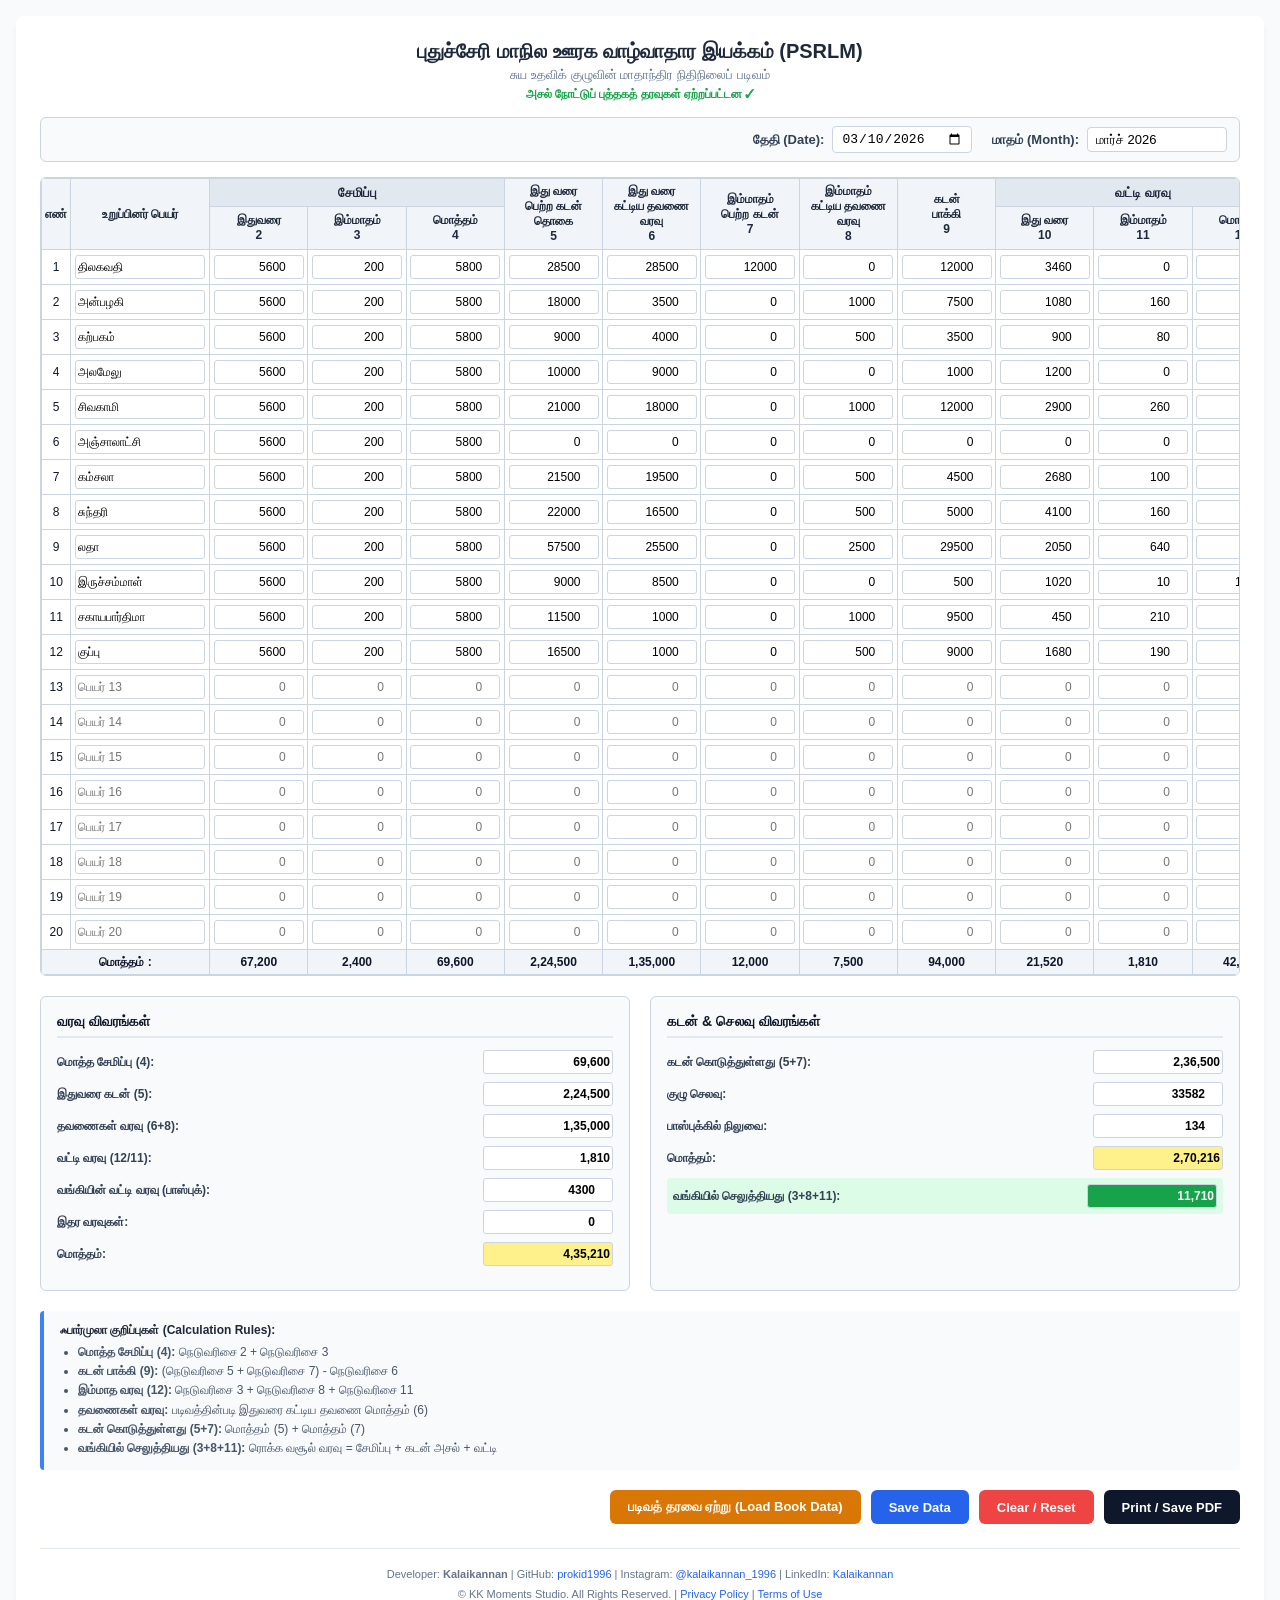
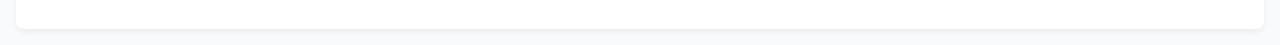
<file: index.html>
<!DOCTYPE html>
<html lang="ta">
<head>
  <meta charset="UTF-8" />
  <meta name="viewport" content="width=device-width, initial-scale=1.0" />
  <title>SHG Data Entry & Calculator</title>
  <link rel="stylesheet" href="style.css" />
</head>
<body>
  <div class="page-container">
    <header class="app-header">
      <h2>புதுச்சேரி மாநில ஊரக வாழ்வாதார இயக்கம் (PSRLM)</h2>
      <p class="subtitle">சுய உதவிக் குழுவின் மாதாந்திர நிதிநிலைப் படிவம்</p>
      <p id="statusMsg">டேட்டா தயாராக உள்ளது</p>
    </header>

    <div class="date-month-container">
      <div class="date-field">
        <label>தேதி (Date):</label>
        <input type="date" id="entry_date" oninput="autoSave()" />
      </div>
      <div class="date-field">
        <label>மாதம் (Month):</label>
        <input type="text" id="entry_month" placeholder="மார்ச் 2026" oninput="autoSave()" />
      </div>
    </div>

    <div class="table-wrapper">
      <table id="mainTable">
        <thead>
          <tr>
            <th rowspan="2" class="col-sno">எண்</th>
            <th rowspan="2" class="col-name">உறுப்பினர் பெயர்</th>
            <th colspan="3" class="col-group">சேமிப்பு</th>
            <th rowspan="2" class="col-data">இது வரை<br>பெற்ற கடன்<br>தொகை<br>5</th>
            <th rowspan="2" class="col-data">இது வரை<br>கட்டிய தவணை<br>வரவு<br>6</th>
            <th rowspan="2" class="col-data">இம்மாதம்<br>பெற்ற கடன்<br>7</th>
            <th rowspan="2" class="col-data">இம்மாதம்<br>கட்டிய தவணை<br>வரவு<br>8</th>
            <th rowspan="2" class="col-data">கடன்<br>பாக்கி<br>9</th>
            <th colspan="3" class="col-group">வட்டி வரவு</th>
          </tr>
          <tr>
            <th class="col-sub">இதுவரை<br>2</th>
            <th class="col-sub">இம்மாதம்<br>3</th>
            <th class="col-sub">மொத்தம்<br>4</th>
            <th class="col-sub">இது வரை<br>10</th>
            <th class="col-sub">இம்மாதம்<br>11</th>
            <th class="col-sub">மொத்தம்<br>12</th>
          </tr>
        </thead>
        <tbody id="memberList"></tbody>
        <tfoot>
          <tr class="total-row">
            <td colspan="2">மொத்தம் :</td>
            <td id="tot_2">0</td>
            <td id="tot_3">0</td>
            <td id="tot_4">0</td>
            <td id="tot_5">0</td>
            <td id="tot_6">0</td>
            <td id="tot_7">0</td>
            <td id="tot_8">0</td>
            <td id="tot_9">0</td>
            <td id="tot_10">0</td>
            <td id="tot_11">0</td>
            <td id="tot_12">0</td>
          </tr>
        </tfoot>
      </table>
    </div>

    <div class="reconciliation-container">
      <div class="box">
        <h3>வரவு விவரங்கள்</h3>
        <div class="field-row"><label>மொத்த சேமிப்பு (4):</label><input type="text" id="rec_savings" readonly /></div>
        <div class="field-row"><label>இதுவரை கடன் (5):</label><input type="text" id="rec_loan" readonly /></div>
        <div class="field-row"><label>தவணைகள் வரவு (6+8):</label><input type="text" id="rec_repaid" readonly /></div>
        <div class="field-row"><label>வட்டி வரவு (12/11):</label><input type="text" id="rec_interest" readonly /></div>
        <div class="field-row"><label>வங்கியின் வட்டி வரவு (பாஸ்புக்):</label><input type="number" id="rec_bank_int" placeholder="0" oninput="calculateAll(); autoSave();" /></div>
        <div class="field-row"><label>இதர வரவுகள்:</label><input type="number" id="rec_other" placeholder="0" oninput="calculateAll(); autoSave();" /></div>
        <div class="field-row highlight"><label>மொத்தம்:</label><input type="text" id="rec_left_total" readonly /></div>
      </div>

      <div class="box">
        <h3>கடன் & செலவு விவரங்கள்</h3>
        <div class="field-row"><label>கடன் கொடுத்துள்ளது (5+7):</label><input type="text" id="rec_loan_given" readonly /></div>
        <div class="field-row"><label>குழு செலவு:</label><input type="number" id="rec_expense" placeholder="0" oninput="calculateAll(); autoSave();" /></div>
        <div class="field-row"><label>பாஸ்புக்கில் நிலுவை:</label><input type="number" id="rec_passbook" placeholder="0" oninput="calculateAll(); autoSave();" /></div>
        <div class="field-row highlight"><label>மொத்தம்:</label><input type="text" id="rec_right_total" readonly /></div>
        <div class="field-row bank"><label>வங்கியில் செலுத்தியது (3+8+11):</label><input type="text" id="rec_bank_deposit" readonly /></div>
      </div>
    </div>

    <div class="formula-footer">
      <h4>ஃபார்முலா குறிப்புகள் (Calculation Rules):</h4>
      <ul>
        <li><strong>மொத்த சேமிப்பு (4):</strong> நெடுவரிசை 2 + நெடுவரிசை 3</li>
        <li><strong>கடன் பாக்கி (9):</strong> (நெடுவரிசை 5 + நெடுவரிசை 7) - நெடுவரிசை 6</li>
        <li><strong>இம்மாத வரவு (12):</strong> நெடுவரிசை 3 + நெடுவரிசை 8 + நெடுவரிசை 11</li>
        <li><strong>தவணைகள் வரவு:</strong> படிவத்தின்படி இதுவரை கட்டிய தவணை மொத்தம் (6)</li>
        <li><strong>கடன் கொடுத்துள்ளது (5+7):</strong> மொத்தம் (5) + மொத்தம் (7)</li>
        <li><strong>வங்கியில் செலுத்தியது (3+8+11):</strong> ரொக்க வசூல் வரவு = சேமிப்பு + கடன் அசல் + வட்டி</li>
      </ul>
    </div>

    <div class="btn-group">
      <button class="btn btn-rollover" onclick="loadBookData()">படிவத் தரவை ஏற்று (Load Book Data)</button>
      <button class="btn btn-save" onclick="manualSave()">Save Data</button>
      <button class="btn btn-reset" onclick="clearData()">Clear / Reset</button>
      <button class="btn btn-print" onclick="window.print()">Print / Save PDF</button>
    </div>

    <footer class="app-footer">
      <p>
        Developer: <strong>Kalaikannan</strong> | 
        GitHub: <a href="https://github.com/prokid1996" target="_blank" rel="noopener noreferrer">prokid1996</a> | 
        Instagram: <a href="https://www.instagram.com/kalaikannan_1996" target="_blank" rel="noopener noreferrer">@kalaikannan_1996</a> | 
        LinkedIn: <a href="https://www.linkedin.com/in/kalaikannan1996" target="_blank" rel="noopener noreferrer">Kalaikannan</a>
      </p>
      <p>
        © KK Moments Studio. All Rights Reserved. | 
        <a href="javascript:void(0)" onclick="openModal('privacyModal')">Privacy Policy</a> | 
        <a href="javascript:void(0)" onclick="openModal('termsModal')">Terms of Use</a>
      </p>
    </footer>
  </div>

  <div id="privacyModal" class="modal-overlay" onclick="closeOnOverlay(event, 'privacyModal')">
    <div class="modal-card">
      <div class="modal-header">
        <h3>Privacy Policy</h3>
        <button class="modal-close" onclick="closeModal('privacyModal')">&times;</button>
      </div>
      <div class="modal-body">
        <p><strong>SHG Data Entry & Loan Calculator</strong> is a browser-based calculator. Data entered into the calculator is stored locally in your browser when you use the Save feature. We do not operate a server-side database for these calculator records.</p>
        <p>If Google AdSense is enabled, Google may use cookies or similar technologies to serve and measure advertising according to Google's policies.</p>
        <p>For questions, contact the developer through the social links provided on the main website.</p>
      </div>
    </div>
  </div>

  <div id="termsModal" class="modal-overlay" onclick="closeOnOverlay(event, 'termsModal')">
    <div class="modal-card">
      <div class="modal-header">
        <h3>Terms of Use</h3>
        <button class="modal-close" onclick="closeModal('termsModal')">&times;</button>
      </div>
      <div class="modal-body">
        <p>This calculator is provided for general calculation and record-entry assistance. Verify important financial records independently before relying on them.</p>
        <p>The service is provided as-is and may be updated or changed.</p>
      </div>
    </div>
  </div>

  <script src="script.js"></script>
</body>
</html>
</file>
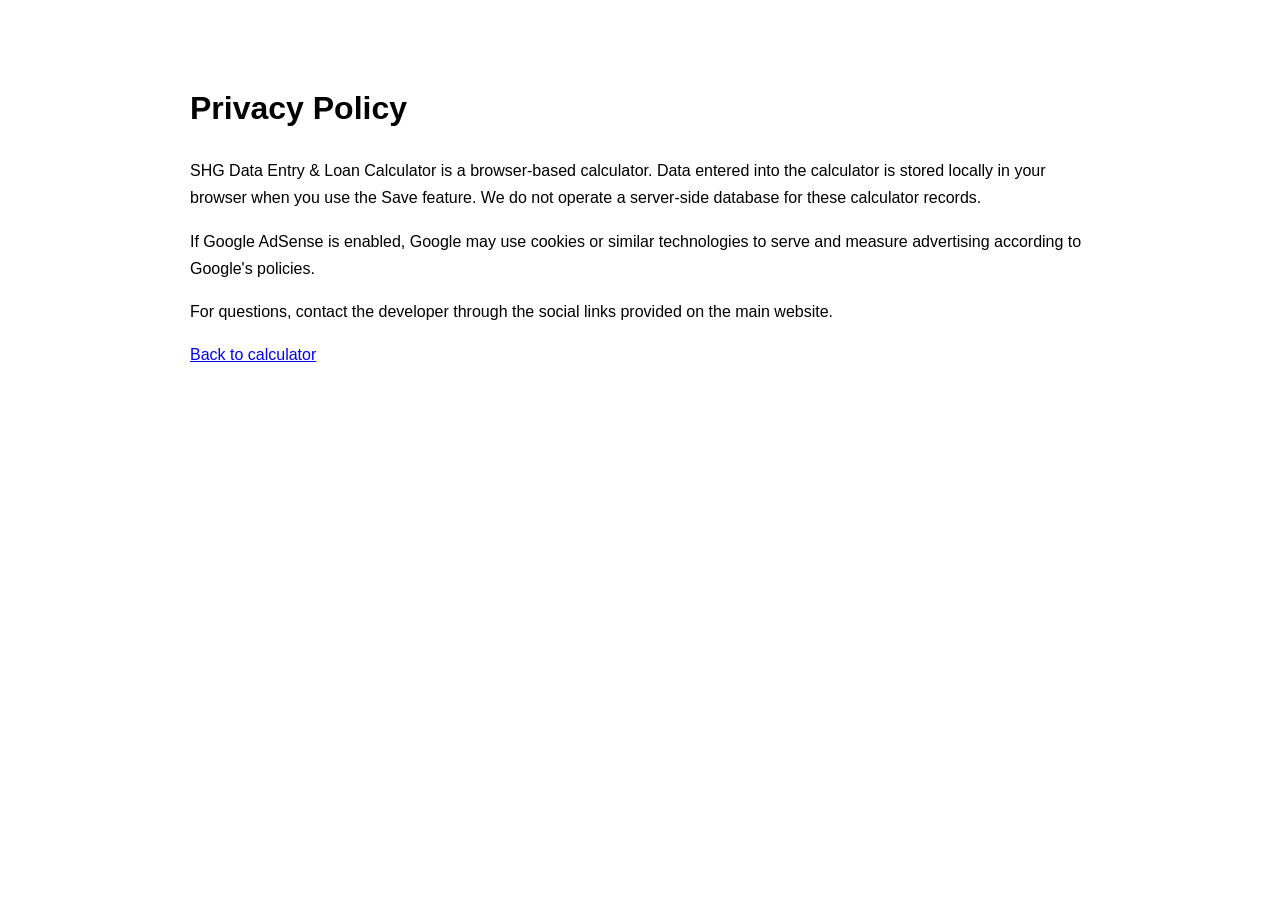
<file: privacy-policy.html>
<!doctype html><html lang="en"><head><meta charset="utf-8"><meta name="viewport" content="width=device-width,initial-scale=1"><title>Privacy Policy - SHG Data Entry Calculator</title></head>
<body style="font-family:Arial,sans-serif;max-width:900px;margin:40px auto;padding:20px;line-height:1.7">
<h1>Privacy Policy</h1>
<p>SHG Data Entry &amp; Loan Calculator is a browser-based calculator. Data entered into the calculator is stored locally in your browser when you use the Save feature. We do not operate a server-side database for these calculator records.</p>
<p>If Google AdSense is enabled, Google may use cookies or similar technologies to serve and measure advertising according to Google's policies.</p>
<p>For questions, contact the developer through the social links provided on the main website.</p>
<p><a href="./index.html">Back to calculator</a></p>
</body></html>
</file>
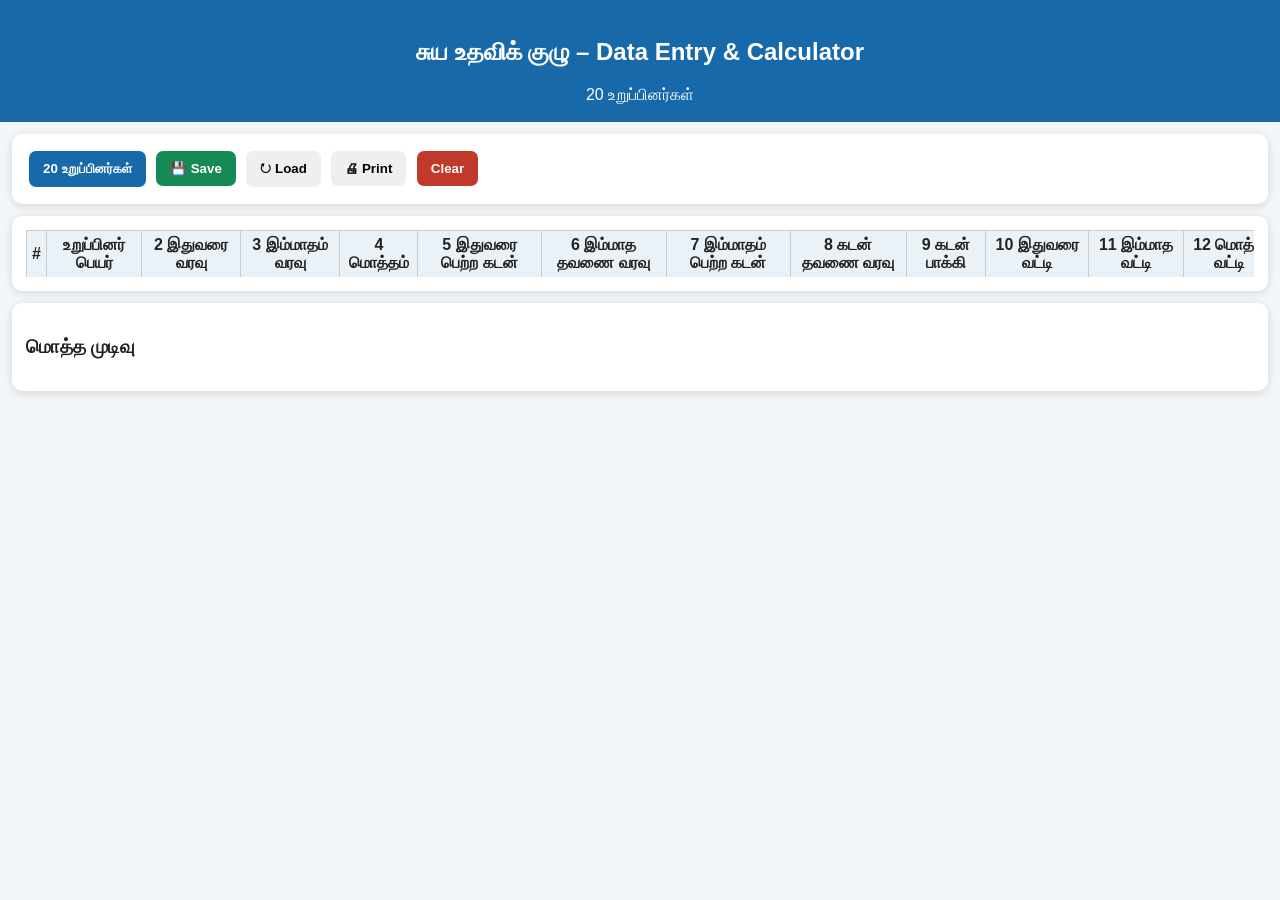
<file: shgdataentrycalculator_fixed.html>
<!doctype html>
<html lang="ta">
<head>
<meta charset="utf-8">
<meta name="viewport" content="width=device-width,initial-scale=1">
<title>SHG Data Entry Calculator</title>
<style>
body{font-family:Arial,'Noto Sans Tamil',sans-serif;margin:0;background:#f3f6f9;color:#222}
header{background:#1769aa;color:#fff;text-align:center;padding:18px}
.wrap{padding:12px;max-width:1500px;margin:auto}.card{background:#fff;padding:14px;margin-bottom:12px;border-radius:10px;box-shadow:0 2px 8px #0002}
button{padding:10px 14px;border:0;border-radius:7px;margin:3px;cursor:pointer;font-weight:bold}
.primary{background:#1769aa;color:#fff}.green{background:#168a55;color:#fff}.danger{background:#c0392b;color:#fff}
.table{overflow:auto}table{border-collapse:collapse;min-width:1250px;width:100%}
th,td{border:1px solid #ccc;padding:5px;text-align:center}th{background:#eaf2f8}
input{width:90px;padding:7px;border:1px solid #bbb;border-radius:5px}.name{width:150px}
.calc{background:#f5f5f5;font-weight:bold}.total{background:#fff0bd;font-weight:bold}
.summary{display:flex;gap:8px;flex-wrap:wrap}.box{padding:10px;background:#eef6ff;border:1px solid #cce0f5;border-radius:8px}
@media print{button{display:none}.card{box-shadow:none}}
</style></head>
<body>
<header><h2>சுய உதவிக் குழு – Data Entry & Calculator</h2><div>20 உறுப்பினர்கள்</div></header>
<div class="wrap">
<div class="card">
<button class="primary" onclick="resetRows()">20 உறுப்பினர்கள்</button>
<button class="green" onclick="save()">💾 Save</button>
<button onclick="load()">↻ Load</button>
<button onclick="print()">🖨 Print</button>
<button class="danger" onclick="clearAll()">Clear</button>
</div>
<div class="card"><div class="table"><table id="t">
<thead><tr>
<th>#</th><th>உறுப்பினர் பெயர்</th><th>2 இதுவரை வரவு</th><th>3 இம்மாதம் வரவு</th><th>4 மொத்தம்</th>
<th>5 இதுவரை பெற்ற கடன்</th><th>6 இம்மாத தவணை வரவு</th><th>7 இம்மாதம் பெற்ற கடன்</th>
<th>8 கடன் தவணை வரவு</th><th>9 கடன் பாக்கி</th><th>10 இதுவரை வட்டி</th><th>11 இம்மாத வட்டி</th><th>12 மொத்த வட்டி</th>
</tr></thead><tbody></tbody><tfoot><tr id="tot"></tr></tfoot></table></div></div>
<div class="card"><h3>மொத்த முடிவு</h3><div id="sum" class="summary"></div></div>
</div>
<script>
const tbody=document.querySelector('#t tbody'), N=20;
const keys=['c2','c3','c5','c6','c7','c8','c10','c11'];
function n(v){return parseFloat(v)||0}
function f(v){return n(v).toLocaleString('en-IN')}
function row(d={},i){
 let tr=document.createElement('tr');
 tr.innerHTML='<td>'+(i+1)+'</td>'+
 '<td><input class="name" data-k="name" value="'+(d.name||'')+'"></td>'+
 keys.map(k=>'<td><input type="number" data-k="'+k+'" value="'+(d[k]??'')+'"></td>').join('')+
 '<td class="calc" data-k="c4">0</td><td class="calc" data-k="c9">0</td><td class="calc" data-k="c12">0</td>';
 /* move calculated columns to their correct positions */
 let cells=tr.children;
 let c4=cells[12]; let c9=cells[13]; let c12=cells[14];
 tr.removeChild(c4); tr.removeChild(c9); tr.removeChild(c12);
 cells=tr.children; tr.insertBefore(c4,cells[4]); tr.insertBefore(c9,cells[9]); tr.appendChild(c12);
 tr.querySelectorAll('input').forEach(x=>x.oninput=calc);
 tbody.appendChild(tr);
}
function resetRows(){tbody.innerHTML='';for(let i=0;i<N;i++)row({},i);calc()}
function calc(){
 let s={c2:0,c3:0,c4:0,c5:0,c6:0,c7:0,c8:0,c9:0,c10:0,c11:0,c12:0};
 [...tbody.rows].forEach(tr=>{
  const g=k=>n(tr.querySelector('[data-k="'+k+'"]')?.value);
  let c4=g('c2')+g('c3');
  let c9=Math.max(g('c5')+g('c7')-g('c6')-g('c8'),0);
  let c12=g('c10')+g('c11');
  tr.querySelector('[data-k="c4"]').textContent=f(c4);
  tr.querySelector('[data-k="c9"]').textContent=f(c9);
  tr.querySelector('[data-k="c12"]').textContent=f(c12);
  s.c2+=g('c2');s.c3+=g('c3');s.c4+=c4;s.c5+=g('c5');s.c6+=g('c6');s.c7+=g('c7');s.c8+=g('c8');s.c9+=c9;s.c10+=g('c10');s.c11+=g('c11');s.c12+=c12;
 });
 let order=['c2','c3','c4','c5','c6','c7','c8','c9','c10','c11','c12'];
 document.querySelector('#tot').innerHTML='<td colspan="2">மொத்தம்</td>'+order.map(k=>'<td class="total">'+f(s[k])+'</td>').join('');
 document.querySelector('#sum').innerHTML=['c4','c5','c6','c7','c9','c12'].map((k,i)=>'<div class="box"><b>'+['மொத்த வரவு','மொத்த கடன்','தவணை வரவு','இம்மாத கடன்','கடன் பாக்கி','மொத்த வட்டி'][i]+'</b><br>₹'+f(s[k])+'</div>').join('');
}
function data(){return [...tbody.rows].map(tr=>{let o={};tr.querySelectorAll('[data-k]').forEach(x=>o[x.dataset.k]=x.value||x.textContent);return o})}
function save(){localStorage.setItem('shgData',JSON.stringify(data()));alert('Data Saved ✓')}
function load(){let d=JSON.parse(localStorage.getItem('shgData')||'[]');if(!d.length)return alert('Saved data இல்லை');tbody.innerHTML='';d.forEach((x,i)=>row(x,i));for(let i=d.length;i<N;i++)row({},i);calc()}
function clearAll(){if(confirm('அனைத்து data-வும் அழிக்கவா?')){localStorage.removeItem('shgData');resetRows()}}
resetRows();
</script></body></html>
</file>
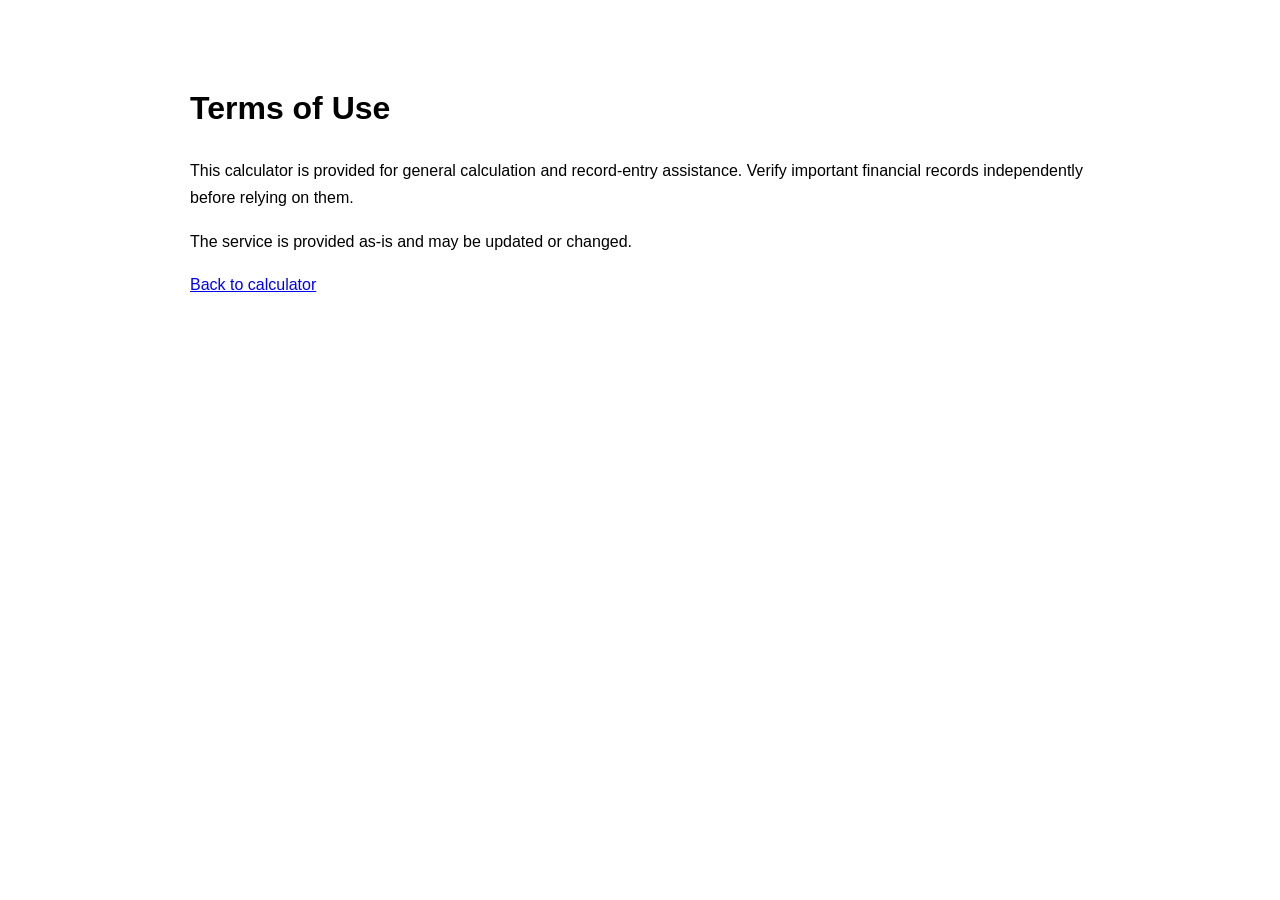
<file: terms.html>
<!doctype html><html lang="en"><head><meta charset="utf-8"><meta name="viewport" content="width=device-width,initial-scale=1"><title>Terms - SHG Data Entry Calculator</title></head>
<body style="font-family:Arial,sans-serif;max-width:900px;margin:40px auto;padding:20px;line-height:1.7">
<h1>Terms of Use</h1>
<p>This calculator is provided for general calculation and record-entry assistance. Verify important financial records independently before relying on them.</p>
<p>The service is provided as-is and may be updated or changed.</p>
<p><a href="./index.html">Back to calculator</a></p>
</body></html>
</file>
<file: style.css>
* {
  box-sizing: border-box;
  margin: 0;
  padding: 0;
}

body {
  font-family: -apple-system, BlinkMacSystemFont, "Segoe UI", Roboto, sans-serif;
  background-color: #f8fafc;
  color: #0f172a;
  padding: 16px;
}

.page-container {
  max-width: 1350px;
  margin: 0 auto;
  background: #ffffff;
  padding: 24px;
  border-radius: 8px;
  box-shadow: 0 4px 6px -1px rgba(0,0,0,0.06);
}

.app-header {
  text-align: center;
  margin-bottom: 16px;
}

.app-header h2 {
  font-size: 20px;
  color: #1e293b;
}

.subtitle {
  font-size: 13px;
  color: #64748b;
  margin-top: 4px;
}

#statusMsg {
  font-size: 12px;
  color: #16a34a;
  margin-top: 4px;
  font-weight: bold;
}

.date-month-container {
  display: flex;
  justify-content: flex-end;
  gap: 20px;
  margin-bottom: 15px;
  padding: 8px 12px;
  background: #f8fafc;
  border: 1px solid #cbd5e1;
  border-radius: 6px;
}

.date-field {
  display: flex;
  align-items: center;
  gap: 8px;
}

.date-field label {
  font-size: 13px;
  font-weight: 600;
  color: #334155;
}

.date-field input {
  width: 140px;
  padding: 4px 8px;
  font-size: 13px;
  text-align: left;
  border: 1px solid #cbd5e1;
  border-radius: 4px;
  background: #ffffff;
}

.table-wrapper {
  width: 100%;
  overflow-x: auto !important;
  -webkit-overflow-scrolling: touch;
  margin-bottom: 20px;
  border: 1px solid #cbd5e1;
  border-radius: 6px;
}

table {
  width: 100%;
  border-collapse: collapse;
  min-width: 1250px !important;
  font-size: 12px;
}

th, td {
  border: 1px solid #cbd5e1;
  padding: 5px 3px;
  text-align: center;
  vertical-align: middle;
}

th {
  background-color: #f1f5f9;
  color: #1e293b;
  font-weight: bold;
  line-height: 1.25;
}

th.col-group {
  background-color: #e2e8f0;
  font-size: 13px;
}

input {
  width: 90px;
  padding: 4px 2px;
  border: 1px solid #cbd5e1;
  border-radius: 3px;
  text-align: right;
  font-size: 12px;
}

input.text-left {
  text-align: left;
  width: 130px;
}

input.ro {
  background-color: #f1f5f9;
  font-weight: bold;
  color: #0f172a;
  border: 1px solid #e2e8f0;
}

.total-row {
  background-color: #f1f5f9;
  font-weight: bold;
}

.reconciliation-container {
  display: grid;
  grid-template-columns: 1fr 1fr;
  gap: 20px;
  margin-bottom: 20px;
}

.box {
  background-color: #f8fafc;
  border: 1px solid #cbd5e1;
  border-radius: 6px;
  padding: 16px;
}

.box h3 {
  font-size: 14px;
  margin-bottom: 12px;
  border-bottom: 2px solid #e2e8f0;
  padding-bottom: 6px;
}

.field-row {
  display: flex;
  justify-content: space-between;
  align-items: center;
  margin-bottom: 8px;
}

.field-row label {
  font-size: 12px;
  font-weight: 600;
  color: #334155;
}

.field-row input {
  width: 130px;
  font-weight: 600;
}

.highlight input {
  background-color: #fef08a;
}

.bank {
  background-color: #dcfce7;
  padding: 6px;
  border-radius: 4px;
}

.bank input {
  background-color: #16a34a;
  color: #ffffff;
}

.formula-footer {
  background: #f8fafc;
  border-left: 4px solid #3b82f6;
  padding: 12px 16px;
  border-radius: 4px;
  margin-bottom: 20px;
  font-size: 12px;
  color: #475569;
}

.formula-footer h4 {
  margin-bottom: 6px;
  color: #1e293b;
}

.formula-footer ul {
  padding-left: 18px;
  line-height: 1.6;
}

.btn-group {
  display: flex;
  flex-wrap: wrap;
  justify-content: flex-end;
  gap: 10px;
  margin-bottom: 24px;
}

.btn {
  padding: 9px 18px;
  font-size: 13px;
  font-weight: 600;
  border: none;
  border-radius: 6px;
  cursor: pointer;
}

.btn-rollover { background-color: #d97706; color: #fff; }
.btn-save { background-color: #2563eb; color: #fff; }
.btn-reset { background-color: #ef4444; color: #fff; }
.btn-print { background-color: #0f172a; color: #fff; }

.app-footer {
  text-align: center;
  font-size: 11px;
  color: #64748b;
  border-top: 1px solid #e2e8f0;
  padding-top: 16px;
  line-height: 1.8;
}

.app-footer a {
  color: #2563eb;
  text-decoration: none;
}

.app-footer a:hover {
  text-decoration: underline;
}

.modal-overlay {
  display: none;
  position: fixed;
  top: 0;
  left: 0;
  width: 100%;
  height: 100%;
  background: rgba(15, 23, 42, 0.6);
  backdrop-filter: blur(2px);
  z-index: 1000;
  justify-content: center;
  align-items: center;
}

.modal-card {
  background: #ffffff;
  width: 90%;
  max-width: 520px;
  border-radius: 8px;
  box-shadow: 0 10px 25px rgba(0, 0, 0, 0.2);
  padding: 20px 24px;
  animation: fadeIn 0.2s ease-out;
}

.modal-header {
  display: flex;
  justify-content: space-between;
  align-items: center;
  border-bottom: 1px solid #e2e8f0;
  padding-bottom: 10px;
  margin-bottom: 14px;
}

.modal-header h3 {
  font-size: 16px;
  color: #0f172a;
  margin: 0;
}

.modal-close {
  background: none;
  border: none;
  font-size: 24px;
  line-height: 1;
  color: #64748b;
  cursor: pointer;
  padding: 0;
}

.modal-close:hover {
  color: #0f172a;
}

.modal-body p {
  font-size: 13px;
  line-height: 1.6;
  color: #334155;
  margin-bottom: 12px;
}

.modal-body p:last-child {
  margin-bottom: 0;
}

@keyframes fadeIn {
  from { opacity: 0; transform: translateY(-10px); }
  to { opacity: 1; transform: translateY(0); }
}

@page {
  size: A4 landscape;
  margin: 4mm 5mm;
}

@media print {
  html, body {
    width: 100% !important;
    margin: 0 !important;
    padding: 0 !important;
    background: #ffffff !important;
    color: #000000 !important;
    font-size: 8px !important;
  }

  .btn-group,
  #statusMsg,
  .modal-overlay,
  .formula-footer {
    display: none !important;
  }

  .page-container {
    width: 100% !important;
    max-width: 100% !important;
    padding: 0 !important;
    margin: 0 !important;
    box-shadow: none !important;
    border: none !important;
  }

  .app-header {
    margin-bottom: 2px !important;
  }

  .app-header h2 {
    font-size: 11px !important;
    margin: 0 !important;
  }

  .subtitle {
    font-size: 8px !important;
    margin: 1px 0 2px 0 !important;
  }

  .date-month-container {
    background: transparent !important;
    border: none !important;
    padding: 0 !important;
    margin-bottom: 3px !important;
  }

  .date-field label {
    font-size: 8px !important;
  }

  .date-field input {
    border: none !important;
    border-bottom: 0.5px solid #000 !important;
    font-size: 8px !important;
    width: 80px !important;
    padding: 0 !important;
    background: transparent !important;
  }

  .table-wrapper {
    overflow: visible !important;
    margin-bottom: 4px !important;
    border: none !important;
  }

  table {
    width: 100% !important;
    min-width: 100% !important;
    border-collapse: collapse !important;
    table-layout: fixed !important;
  }

  th, td {
    border: 0.6px solid #1e293b !important;
    padding: 1.5px 1px !important;
    text-align: center !important;
    vertical-align: middle !important;
    font-size: 7.2px !important;
  }

  th {
    background-color: #f8fafc !important;
    -webkit-print-color-adjust: exact;
    print-color-adjust: exact;
    line-height: 1.1 !important;
    font-weight: bold !important;
    white-space: normal !important;
  }

  td:nth-child(1), th.col-sno { width: 3.5%; }
  td:nth-child(2), th.col-name { width: 11.5%; text-align: left !important; }
  td:nth-child(3) { width: 7.5%; }
  td:nth-child(4) { width: 7.5%; }
  td:nth-child(5) { width: 8%; }
  td:nth-child(6) { width: 8.5%; }
  td:nth-child(7) { width: 8.5%; }
  td:nth-child(8) { width: 7.5%; }
  td:nth-child(9) { width: 7.5%; }
  td:nth-child(10) { width: 8%; }
  td:nth-child(11) { width: 7.5%; }
  td:nth-child(12) { width: 7%; }
  td:nth-child(13) { width: 8%; }

  input {
    border: none !important;
    background: transparent !important;
    font-size: 7.5px !important;
    padding: 0 !important;
    width: 100% !important;
    box-shadow: none !important;
  }

  .reconciliation-container {
    display: grid !important;
    grid-template-columns: 1fr 1fr !important;
    gap: 6px !important;
    margin-top: 4px !important;
    margin-bottom: 4px !important;
    page-break-inside: avoid !important;
  }

  .box {
    padding: 4px 6px !important;
    border: 0.5px solid #64748b !important;
    background: #ffffff !important;
  }

  .box h3 {
    font-size: 9.5px !important;
    margin-bottom: 2px !important;
    padding-bottom: 1px !important;
  }

  .field-row {
    margin-bottom: 1.5px !important;
  }

  .field-row label {
    font-size: 7.5px !important;
  }

  .field-row input {
    width: 80px !important;
    font-size: 8px !important;
    text-align: right !important;
  }

  .highlight input {
    background-color: #fef9c3 !important;
    -webkit-print-color-adjust: exact;
    print-color-adjust: exact;
  }

  .bank {
    background-color: #dcfce7 !important;
    padding: 2px !important;
    -webkit-print-color-adjust: exact;
    print-color-adjust: exact;
  }

  .bank input {
    background-color: #16a34a !important;
    color: #ffffff !important;
  }

  .app-footer {
    padding-top: 2px !important;
    font-size: 7px !important;
    page-break-inside: avoid !important;
  }
}
</file>
